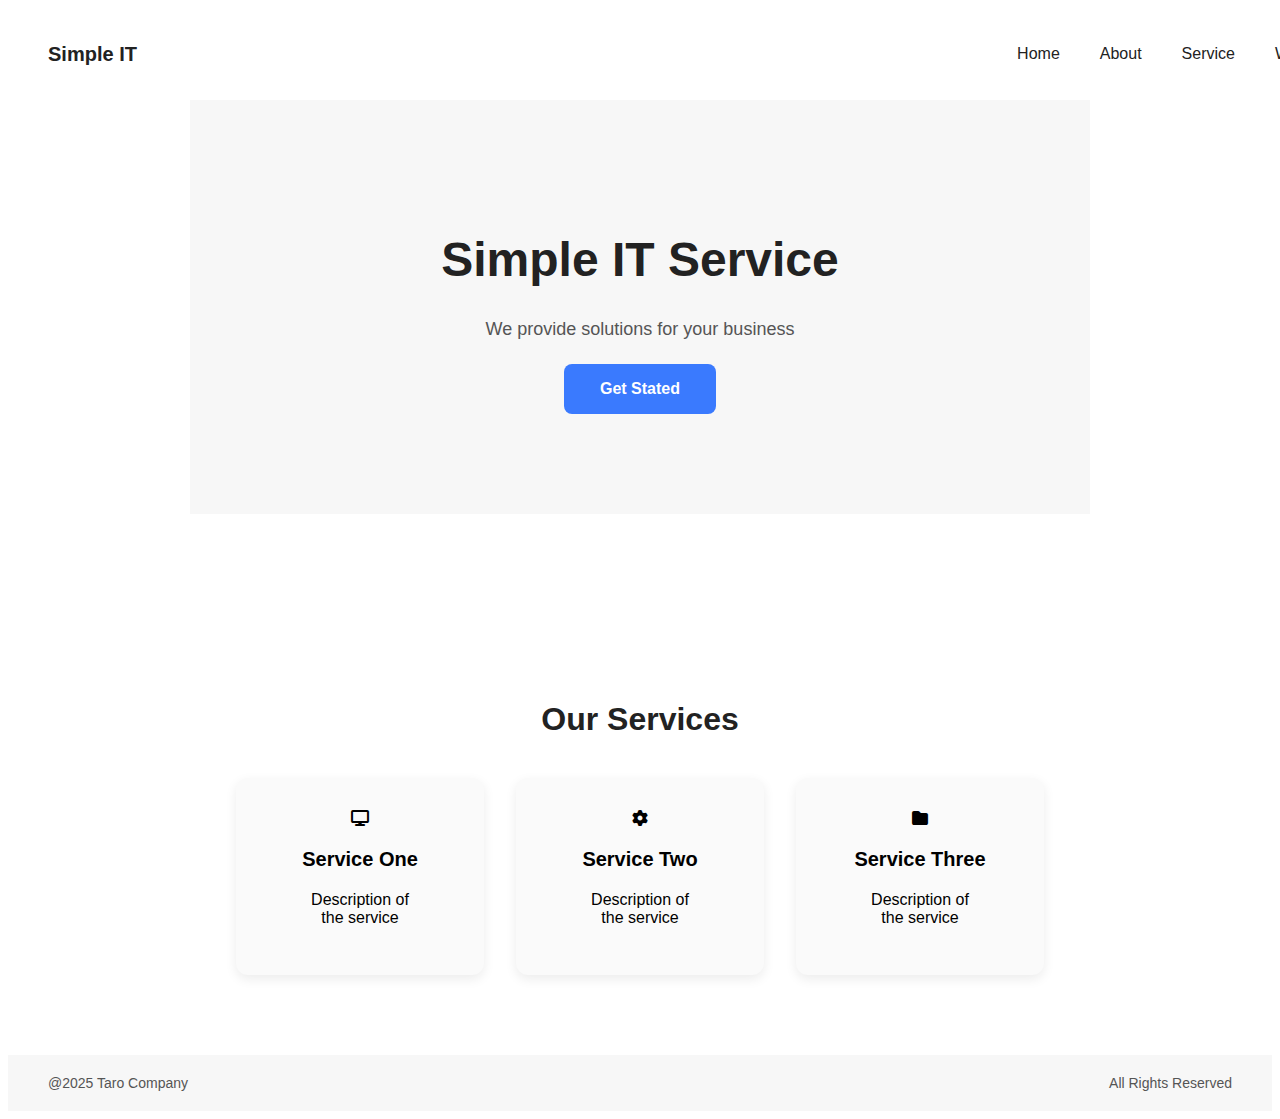
<file: index.html>
<!DOCTYPE html>
<html lang="ja">
<head>
    <meta charset="UTF-8">
    <meta name="viewport" content="width=device-width, initial-scale=1.0">
    <title>タイトル</title>
    <link rel="stylesheet" href="style.css">
    <link rel="stylesheet" href="https://cdnjs.cloudflare.com/ajax/libs/font-awesome/6.5.0/css/all.min.css">


</head>
<body>
 <header class="header">
  <div class="logo">
    Simple IT
  </div>
    <ul>
      <li>
        Home
      </li>
      <li>
        About
      </li>
      <li>
        Service
      </li>
      <li>
        Work
      </li>
    </ul>
  </header>
 <div class="top-wrapper">
  
 <div class="hero">
  <h1>Simple IT Service</h1>
  <p>We provide solutions for your business</p>
  <a href ="#" class="btn">
    Get Stated
  </a>
 </div>
  <div class="services">
    <h2>Our Services</h2>
    <div class="card-container">
    <div class="card">
      <div class="icon-circle">
        <i class="fa-solid fa-display">
         </i>
      </div>
     <h3>Service One</h3>
     <p>Description of<br>the service</p>
    </div>
  
     <div class="card">
      <div class="icon-circle">
        <i class="fa-solid fa-gear">

        </i>
      </div>
     <h3>Service Two</h3>
     <p>Description of<br>the service</p>
    </div>

     <div class="card">
      <div class="icon-circle">
        <i class="fa-solid fa-folder">

        </i>

      </div>
     <h3>Service Three</h3>
     <p>Description of<br>the service</p>
    </div>
    </div>
  </div>
  
 
  

    


    <!-- コンテンツを書く場所 -->
</div>

<footer class="footer">
  <div class="footer-left">
  @2025 Taro Company
  </div>
<div class="footer-right">
   All Rights Reserved
</div>
</footer>
</body>
</html>
</file>
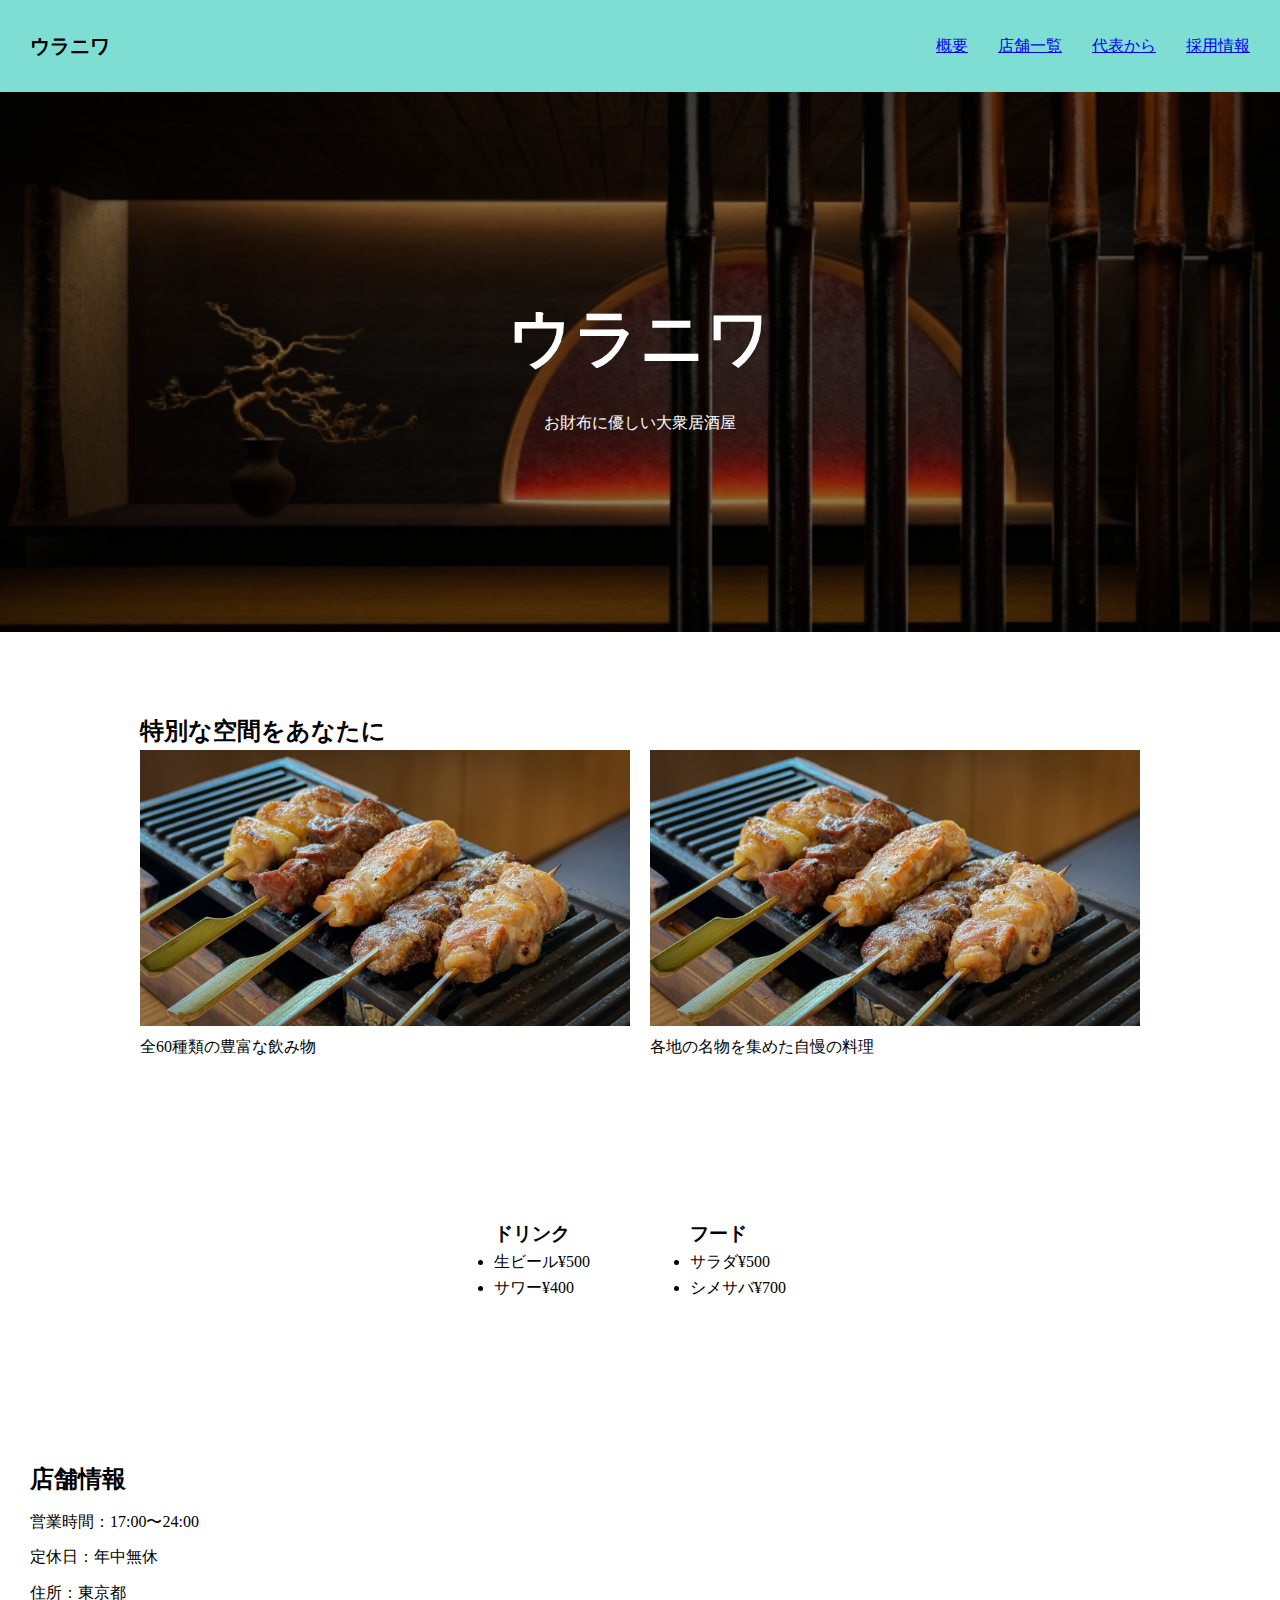
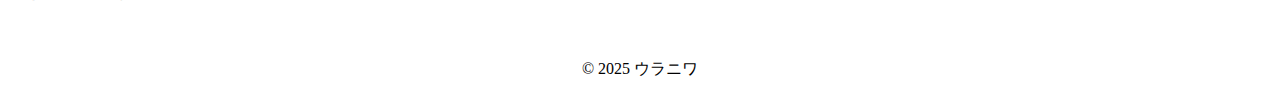
<file: homepage5/index.html>
<!DOCTYPE html>
<html lang="ja">
<head>
  <meta charset="UTF-8">
  <meta name="viewport" content="width=device-width, initial-scale=1.0">
  <title>居酒屋ウラニワ</title>
  <meta name="description" content="お財布に優しい大衆居酒屋ウラニワの公式サイト">
  <link rel="stylesheet" href="style.css">
</head>
<body>

<header class="header">
  <p class="logo">ウラニワ</p>
  <nav class="nav">
    <ul>
      <li><a href="#about">概要</a></li>
      <li><a href="#shop">店舗一覧</a></li>
      <li><a href="#company">代表から</a></li>
    </ul>
    <a href="#recruit" class="recruit">採用情報</a>
  </nav>
</header>

<main class="hero">
  <div class="hero-inner">
    <h1 class="hero-title">ウラニワ</h1>
    <p class="hero-sub">お財布に優しい大衆居酒屋</p>
  </div>
</main>

<section class="article">
  <div class="article-inner">
    <h2 class="article-title">特別な空間をあなたに</h2>
    <div class="items">
      <div class="item">
        <img src="images/33465212_s.jpg" alt="居酒屋のドリンクメニュー">
        <p>全60種類の豊富な飲み物</p>
      </div>
      <div class="item">
        <img src="images/33465212_s.jpg" alt="居酒屋の料理">
        <p>各地の名物を集めた自慢の料理</p>
      </div>
    </div>
  </div>
</section>

<section class="menu">
  <div class="menu-inner">
    <div class="drink-menu">
      <h3>ドリンク</h3>
      <ul>
        <li class="menu-item"><span>生ビール</span><span>¥500</span></li>
        <li class="menu-item"><span>サワー</span><span>¥400</span></li>
      </ul>
    </div>

    <div class="food-menu">
      <h3>フード</h3>
      <ul>
        <li class="menu-item"><span>サラダ</span><span>¥500</span></li>
        <li class="menu-item"><span>シメサバ</span><span>¥700</span></li>
      </ul>
    </div>
  </div>
</section>

<section class="info">
  <h2 class="section-title">店舗情報</h2>
  <ul class="info-list">
    <li>営業時間：17:00〜24:00</li>
    <li>定休日：年中無休</li>
    <li>住所：東京都</li>
  </ul>
</section>

<footer class="footer">
  <p class="footer-copy">© 2025 ウラニワ</p>
</footer>

</body>
</html>
</file>
<file: style.css>
body{
   font-family: sans-serif;
    text-align: center;
}

.header{
    color:#222222;
    width: 100%;
    background-color: #ffffff;
    height: 60px;
    padding:16px 40px;
    justify-content: space-between;
    align-items: center;
    display:flex;
}
.header ul{
    display:flex;
    gap:40px;
    list-style:none;
}

.logo{
    font-size:20px;
    font-weight:700;
    text-align: left;
}
.top-wrapper{
    background-color:#ffffff;
max-width: 900px;
margin:0 auto;

}

.hero{
    background-color:#f7f7f7 ;
    padding:100px  0;
    margin-bottom:80px;

}
.hero h1{
    font-size:48px;
    font-weight:700;
    color:#222222;
}
.hero p{
    font-size:18px;
    font-weight:400;
    color:#555555;
    margin-bottom:24px;
}
.btn{
    background-color:#3A7AFE ;
    color:#ffffff;
    border-radius:8px;
    padding:16px 36px;
    font-weight:700;
    display:inline-block;
    text-decoration:none;
}
.btn:hover{
 background-color: #2F6AF0;
 transition: 0.2s;
}

.services{
    padding:80px 0
}
.services h2{
    font-size:32px;
    font-weight:700;
    color:#222222;
    margin-bottom:40px;
}
.card-container{
     display: flex;
    justify-content: center;
    gap: 32px;
}
.card{
 background-color:#fafafa ;
 padding:32px 24px;
 width:200px;border-radius:12px;
 box-shadow: 0 4px 12px rgba(0,0,0,0.08);

}
.card:hover{
  transition: 0.2s;
  transform:translateY(-6px);
  box-shadow: 0 8px 18px rgba(0,0,0,0.15);

}

.card h3{
    font-size:20px;
    font-weight:600;

}

.card p{
    font-size:16px;
    font-weight:400;
    letter-spacing: 1.7;
}

.footer{
    display: flex;
    justify-content:space-between ;
    align-items: center;
    padding:20px 40px;
    background-color:#f7f7f7 ;
    color:#555;
    font-size:14px;


}
</file>
<file: homepage5/style.css>
/* ===== リセット ===== */
* {
  margin: 0;
  padding: 0;
  box-sizing: border-box;
}

body {
  line-height: 1.6;
}

/* ===== レイアウト共通 ===== */
.header,
.article,
.menu,
.info {
  padding: 30px;
}

.article-inner,
.menu-inner {
  max-width: 1000px;
  margin: 0 auto;
}

/* ===== ヘッダー ===== */
.header {
  display: flex;
  justify-content: space-between;
  align-items: center;
  background: #7fded3;
}

.logo {
  font-size: 20px;
  font-weight: bold;
}

.nav {
  display: flex;
  gap: 30px;
  align-items: center;
}

.nav ul {
  display: flex;
  gap: 30px;
  list-style: none;
}

/* ===== ヒーロー ===== */
.hero {
  height: 60vh;
  background:
    linear-gradient(rgba(0,0,0,0.45), rgba(0,0,0,0.45)),
    url("images/28896220_s.jpg") center / cover no-repeat;
  display: flex;
  align-items: center;
  justify-content: center;
  color: #fff;
}

.hero-inner {
  text-align: center;
}

.hero-title {
  font-size: clamp(36px, 6vw, 64px);
  margin-bottom: 20px;
}

/* ===== コンセプト ===== */
.article {
  margin-top: 50px;
}

.items {
  display: flex;
  gap: 20px;
}

.item img {
  width: 100%;
}

/* ===== メニュー ===== */
.menu {
  margin: 100px 0;
}

.menu-inner {
  display: flex;
  gap: 100px;
  justify-content: center;
}

/* ===== 店舗情報 ===== */
.info li {
  list-style: none;
  margin-top: 10px;
}

/* ===== フッター ===== */
.footer {
  margin: 20px 0;
  text-align: center;
}

/* ===== スマホ対応 ===== */
@media (max-width: 768px) {
  .header,
  .nav,
  .items,
  .menu-inner {
    flex-direction: column;
    gap: 20px;
    text-align: center;
  }

  .header,
  .article,
  .menu,
  .info {
    padding: 15px;
  }

  .nav ul {
    flex-direction: column;
    gap: 10px;
  }
}
</file>
